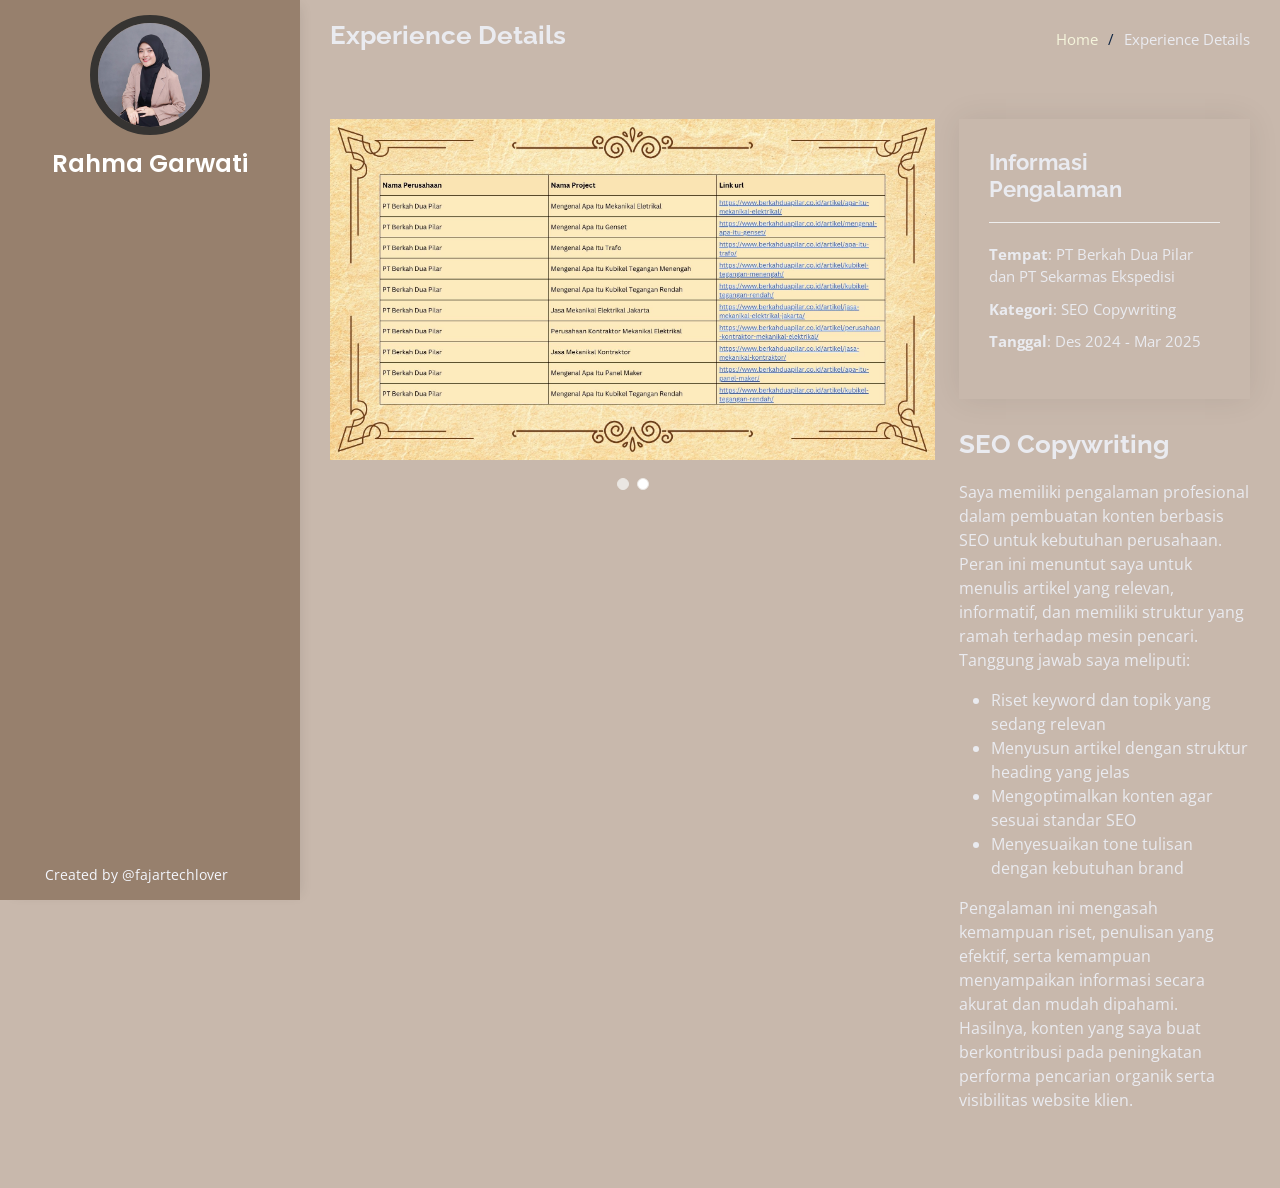
<file: 1.html>
<!DOCTYPE html>
<html lang="en">

<head>
  <meta charset="utf-8">
  <meta content="width=device-width, initial-scale=1.0" name="viewport">

  <title>Rahma Garwati - Pengalaman</title>
  <meta content="" name="description">
  <meta content="" name="keywords">

  <!-- Favicons -->
  <link href="assets/img/profile 1.jpg" rel="icon">

  <!-- Google Fonts -->
  <link href="https://fonts.googleapis.com/css?family=Open+Sans:300,300i,400,400i,600,600i,700,700i|Raleway:300,300i,400,400i,500,500i,600,600i,700,700i|Poppins:300,300i,400,400i,500,500i,600,600i,700,700i" rel="stylesheet">

  <!-- Vendor CSS Files -->
  <link href="assets/vendor/aos/aos.css" rel="stylesheet">
  <link href="assets/vendor/bootstrap/css/bootstrap.min.css" rel="stylesheet">
  <link href="assets/vendor/bootstrap-icons/bootstrap-icons.css" rel="stylesheet">
  <link href="assets/vendor/boxicons/css/boxicons.min.css" rel="stylesheet">
  <link href="assets/vendor/glightbox/css/glightbox.min.css" rel="stylesheet">
  <link href="assets/vendor/swiper/swiper-bundle.min.css" rel="stylesheet">

  <!-- Template Main CSS File -->
  <link href="assets/css/style.css" rel="stylesheet">

</head>

<body>

  <!-- ======= Mobile nav toggle button ======= -->
  <i class="bi bi-list mobile-nav-toggle d-xl-none"></i>

  <!-- ======= Header ======= -->
  <header id="header">
    <div class="d-flex flex-column">

      <div class="profile">
        <img src="assets/img/Profile 1.jpeg" alt="" class="img-fluid rounded-circle">
        <h1 class="text-light"><a href="index.html">Rahma Garwati</a></h1>
        <div class="social-links mt-3 text-center">
          <!-- <a href="#" class="instagram"><i class="bx bxl-instagram"></i></a> -->
          <!-- <a href="https://www.linkedin.com/in/mohamadfajaragung" target="_blank" class="linkedin"><i class="bx bxl-linkedin"></i></a> -->
        </div>
      </div>
      </div>

      <nav id="navbar" class="nav-menu navbar">
        <ul>
    
        </ul>
      </nav><!-- .nav-menu -->
    </div>
  </header><!-- End Header -->

  <main id="main">

    <!-- ======= Breadcrumbs ======= -->
    <section id="breadcrumbs" class="breadcrumbs">
      <div class="container">

        <div class="d-flex justify-content-between align-items-center">
          <h2 class="fw-bold">Experience Details</h2>
          <ol>
            <li><a href="index.html">Home</a></li>
            <li>Experience Details</li>
          </ol>
        </div>

      </div>
    </section><!-- End Breadcrumbs -->

    <!-- ======= Portfolio Details Section ======= -->
    <section id="portfolio-details" class="portfolio-details">
      <div class="container">

        <div class="row gy-4">

          <div class="col-lg-8">
            <div class="portfolio-details-slider swiper">
              <div class="swiper-wrapper align-items-center">

                <div class="swiper-slide">
                  <img src="assets/img/experience/details/1/A (1).jpg" alt="">
                </div>
                <div class="swiper-slide">
                  <img src="assets/img/experience/details/1/A (2).jpg" alt="">
                </div>

              </div>
              <div class="swiper-pagination"></div>
            </div>
          </div>

          <div class="col-lg-4">
            <div class="portfolio-info">
              <h3>Informasi Pengalaman</h3>
              <ul>
                <li><strong>Tempat</strong>: PT Berkah Dua Pilar dan PT Sekarmas Ekspedisi</li>
                <li><strong>Kategori</strong>: SEO Copywriting </li>
                <li><strong>Tanggal</strong>: Des 2024 - Mar 2025</li>
              </ul>
            </div>
            <div class="portfolio-description">
              <h2>SEO Copywriting</h2>
              <p>
                <p>Saya memiliki pengalaman profesional dalam pembuatan konten berbasis SEO untuk kebutuhan perusahaan. 
                  Peran ini menuntut saya untuk menulis artikel yang relevan, informatif, dan memiliki struktur yang ramah terhadap mesin pencari.
                  Tanggung jawab saya meliputi:</p>
                <ul>
                  <li>Riset keyword dan topik yang sedang relevan</li>
                  <li>Menyusun artikel dengan struktur heading yang jelas</li>
                  <li>Mengoptimalkan konten agar sesuai standar SEO</li>
                  <li>Menyesuaikan tone tulisan dengan kebutuhan brand</li>
                </ul>
                <p>
                  Pengalaman ini mengasah kemampuan riset, penulisan yang efektif, serta kemampuan menyampaikan informasi secara akurat dan mudah dipahami. 
                  Hasilnya, konten yang saya buat berkontribusi pada peningkatan performa pencarian organik serta visibilitas website klien.
                </p>
              </p>
            </div>
          </div>

        </div>

      </div>
    </section><!-- End Portfolio Details Section -->

  </main><!-- End #main -->

  <!-- ======= Footer ======= -->
  <footer id="footer">
    <div class="container">
  
        Created by @fajartechlover
      </div>
    </div>
  </footer><!-- End  Footer -->

  <a href="#" class="back-to-top d-flex align-items-center justify-content-center"><i class="bi bi-arrow-up-short"></i></a>

  <!-- Vendor JS Files -->
  <script src="assets/vendor/purecounter/purecounter_vanilla.js"></script>
  <script src="assets/vendor/aos/aos.js"></script>
  <script src="assets/vendor/bootstrap/js/bootstrap.bundle.min.js"></script>
  <script src="assets/vendor/glightbox/js/glightbox.min.js"></script>
  <script src="assets/vendor/isotope-layout/isotope.pkgd.min.js"></script>
  <script src="assets/vendor/swiper/swiper-bundle.min.js"></script>
  <script src="assets/vendor/typed.js/typed.umd.js"></script>
  <script src="assets/vendor/waypoints/noframework.waypoints.js"></script>
  <script src="assets/vendor/php-email-form/validate.js"></script>

  <!-- Template Main JS File -->
  <script src="assets/js/main.js"></script>

</body>

</html>
</file>
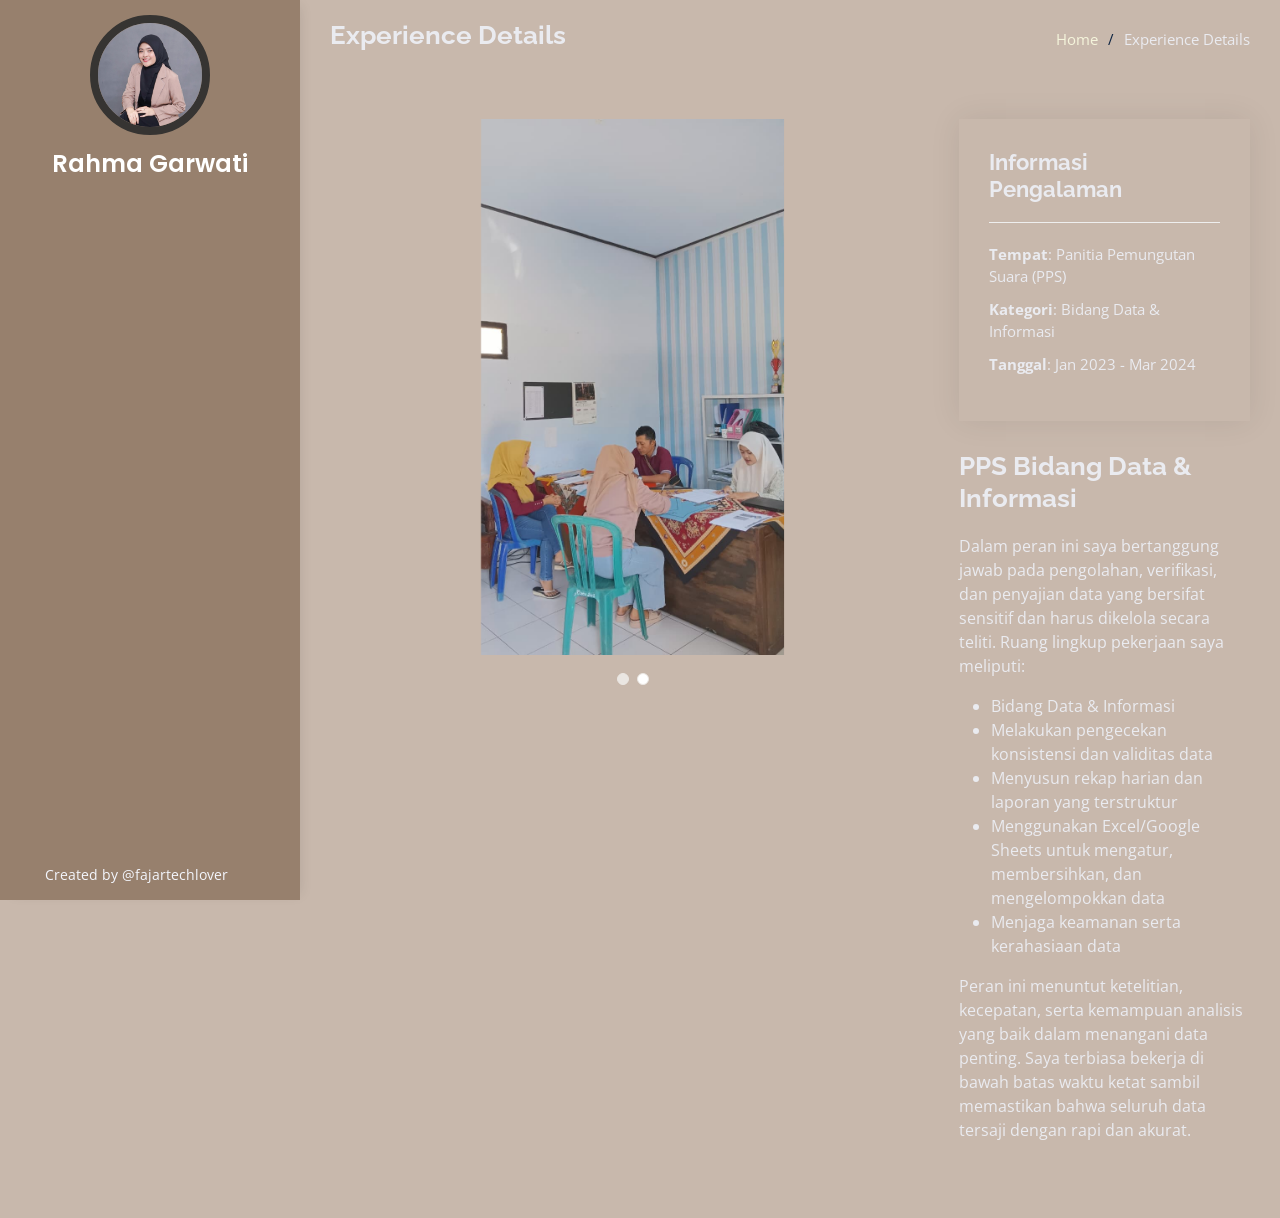
<file: 2.html>
<!DOCTYPE html>
<html lang="en">

<head>
  <meta charset="utf-8">
  <meta content="width=device-width, initial-scale=1.0" name="viewport">

  <title>Rahma Garwati - Pengalaman</title>
  <meta content="" name="description">
  <meta content="" name="keywords">

  <!-- Favicons -->
  <link href="assets/img/profile 1.jpg" rel="icon">

  <!-- Google Fonts -->
  <link href="https://fonts.googleapis.com/css?family=Open+Sans:300,300i,400,400i,600,600i,700,700i|Raleway:300,300i,400,400i,500,500i,600,600i,700,700i|Poppins:300,300i,400,400i,500,500i,600,600i,700,700i" rel="stylesheet">

  <!-- Vendor CSS Files -->
  <link href="assets/vendor/aos/aos.css" rel="stylesheet">
  <link href="assets/vendor/bootstrap/css/bootstrap.min.css" rel="stylesheet">
  <link href="assets/vendor/bootstrap-icons/bootstrap-icons.css" rel="stylesheet">
  <link href="assets/vendor/boxicons/css/boxicons.min.css" rel="stylesheet">
  <link href="assets/vendor/glightbox/css/glightbox.min.css" rel="stylesheet">
  <link href="assets/vendor/swiper/swiper-bundle.min.css" rel="stylesheet">

  <!-- Template Main CSS File -->
  <link href="assets/css/style.css" rel="stylesheet">

</head>

<body>

  <!-- ======= Mobile nav toggle button ======= -->
  <i class="bi bi-list mobile-nav-toggle d-xl-none"></i>

  <!-- ======= Header ======= -->
  <header id="header">
    <div class="d-flex flex-column">

      <div class="profile">
        <img src="assets/img/Profile 1.jpeg" alt="" class="img-fluid rounded-circle">
        <h1 class="text-light"><a href="index.html">Rahma Garwati</a></h1>
        <div class="social-links mt-3 text-center">
          <!-- <a href="#" class="instagram"><i class="bx bxl-instagram"></i></a> -->
          <!-- <a href="https://www.linkedin.com/in/mohamadfajaragung" target="_blank" class="linkedin"><i class="bx bxl-linkedin"></i></a> -->
        </div>
      </div>
      </div>

      <nav id="navbar" class="nav-menu navbar">
        <ul>
    
        </ul>
      </nav><!-- .nav-menu -->
    </div>
  </header><!-- End Header -->

  <main id="main">

    <!-- ======= Breadcrumbs ======= -->
    <section id="breadcrumbs" class="breadcrumbs">
      <div class="container">

        <div class="d-flex justify-content-between align-items-center">
          <h2 class="fw-bold">Experience Details</h2>
          <ol>
            <li><a href="index.html">Home</a></li>
            <li>Experience Details</li>
          </ol>
        </div>

      </div>
    </section><!-- End Breadcrumbs -->

    <!-- ======= Portfolio Details Section ======= -->
    <section id="portfolio-details" class="portfolio-details">
      <div class="container">

        <div class="row gy-4">

          <div class="col-lg-8">
            <div class="portfolio-details-slider swiper">
              <div class="swiper-wrapper align-items-center">

                <div class="swiper-slide d-flex justify-content-center">
                  <img class="img-fluid w-50" src="assets/img/experience/details/2/A (1).jpeg" alt="">
                </div>
                <div class="swiper-slide">
                  <img src="assets/img/experience/details/2/A (2).jpeg" alt="">
                </div>


              </div>
              <div class="swiper-pagination"></div>
            </div>
          </div>

          <div class="col-lg-4">
            <div class="portfolio-info">
              <h3>Informasi Pengalaman</h3>
              <ul>
                <li><strong>Tempat</strong>: Panitia Pemungutan Suara (PPS)</li>
                <li><strong>Kategori</strong>: Bidang Data & Informasi</li>
                <li><strong>Tanggal</strong>: Jan 2023 - Mar 2024</li>
              </ul>
            </div>
            <div class="portfolio-description">
              <h2>PPS Bidang Data & Informasi</h2>
              <p>
                <p>Dalam peran ini saya bertanggung jawab pada pengolahan, verifikasi, dan penyajian 
                  data yang bersifat sensitif dan harus dikelola secara teliti. Ruang lingkup pekerjaan saya meliputi:</p>
                <ul>
                  <li>Bidang Data & Informasi</li>
                  <li>Melakukan pengecekan konsistensi dan validitas data</li>
                  <li>Menyusun rekap harian dan laporan yang terstruktur</li>
                  <li>Menggunakan Excel/Google Sheets untuk mengatur, membersihkan, dan mengelompokkan data</li>
                  <li>Menjaga keamanan serta kerahasiaan data</li>
                </ul>
                <p>Peran ini menuntut ketelitian, kecepatan, serta kemampuan analisis yang baik dalam menangani data penting. 
                  Saya terbiasa bekerja di bawah batas waktu ketat sambil memastikan bahwa seluruh data tersaji dengan rapi dan akurat.</p>
              </p>
            </div>
          </div>

        </div>

      </div>
    </section><!-- End Portfolio Details Section -->

  </main><!-- End #main -->

  <!-- ======= Footer ======= -->
  <footer id="footer">
    <div class="container">
  
        Created by @fajartechlover
      </div>
    </div>
  </footer><!-- End  Footer -->

  <a href="#" class="back-to-top d-flex align-items-center justify-content-center"><i class="bi bi-arrow-up-short"></i></a>

  <!-- Vendor JS Files -->
  <script src="assets/vendor/purecounter/purecounter_vanilla.js"></script>
  <script src="assets/vendor/aos/aos.js"></script>
  <script src="assets/vendor/bootstrap/js/bootstrap.bundle.min.js"></script>
  <script src="assets/vendor/glightbox/js/glightbox.min.js"></script>
  <script src="assets/vendor/isotope-layout/isotope.pkgd.min.js"></script>
  <script src="assets/vendor/swiper/swiper-bundle.min.js"></script>
  <script src="assets/vendor/typed.js/typed.umd.js"></script>
  <script src="assets/vendor/waypoints/noframework.waypoints.js"></script>
  <script src="assets/vendor/php-email-form/validate.js"></script>

  <!-- Template Main JS File -->
  <script src="assets/js/main.js"></script>

</body>

</html>
</file>
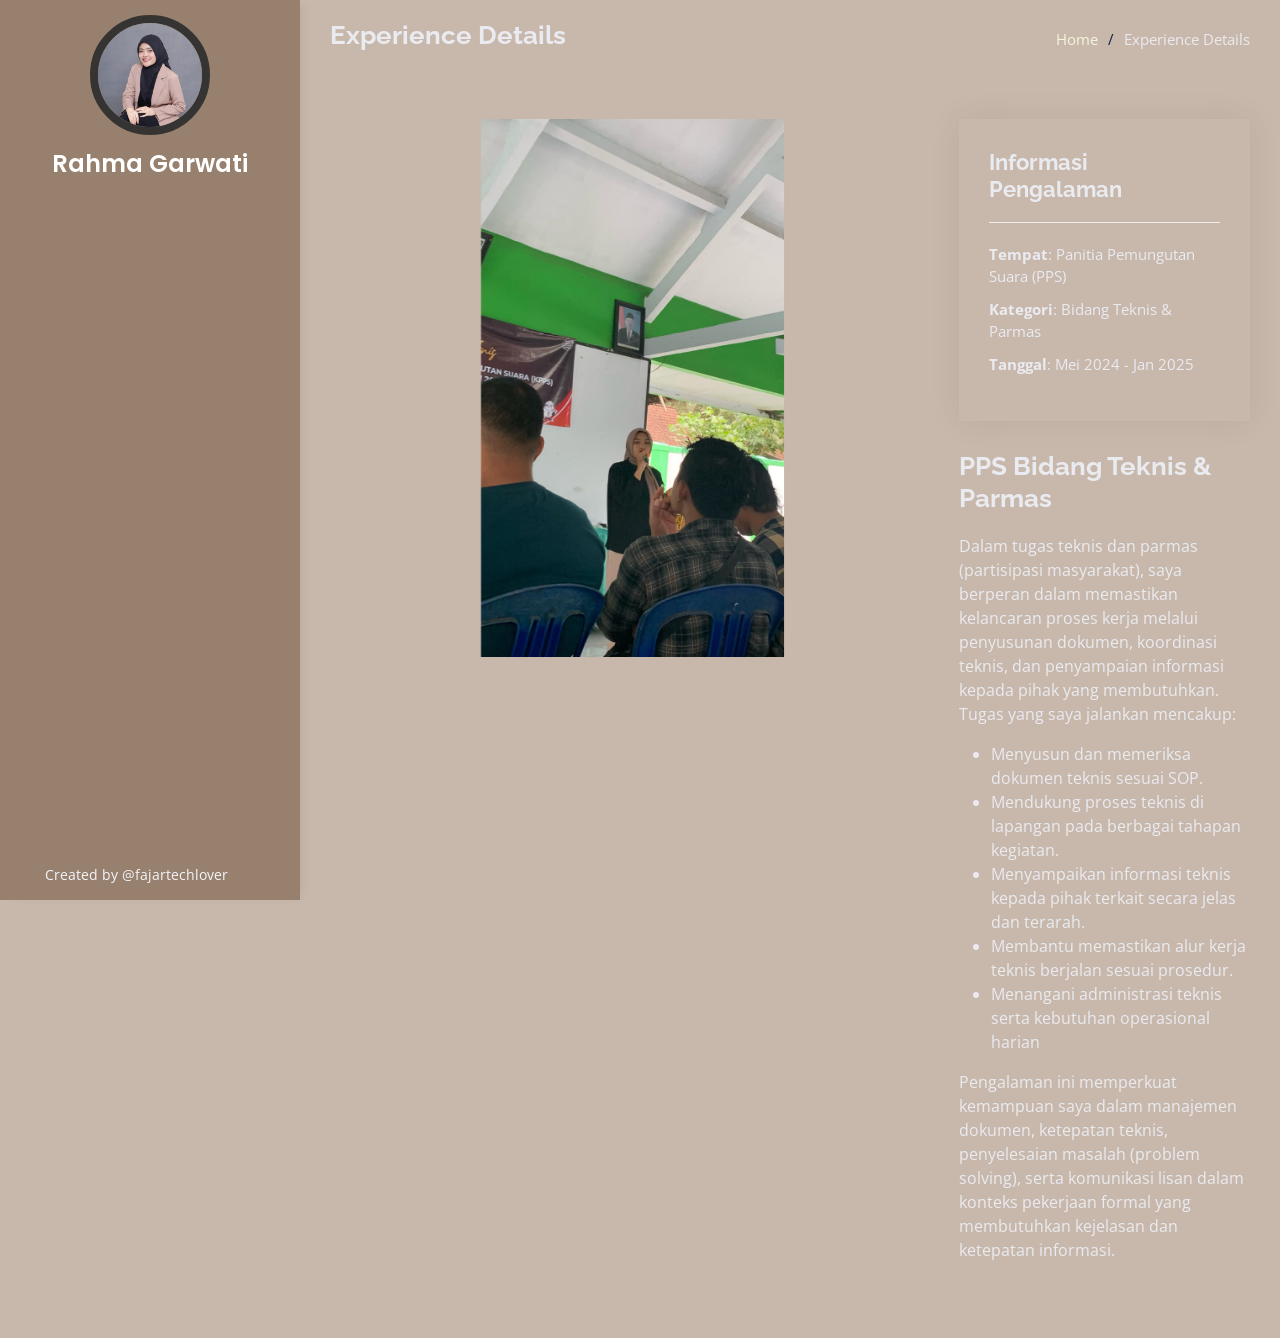
<file: 3.html>
<!DOCTYPE html>
<html lang="en">

<head>
  <meta charset="utf-8">
  <meta content="width=device-width, initial-scale=1.0" name="viewport">

  <title>Rahma Garwati - Pengalaman</title>
  <meta content="" name="description">
  <meta content="" name="keywords">

  <!-- Favicons -->
  <link href="assets/img/Profile 1.jpeg" rel="icon">

  <!-- Google Fonts -->
  <link href="https://fonts.googleapis.com/css?family=Open+Sans:300,300i,400,400i,600,600i,700,700i|Raleway:300,300i,400,400i,500,500i,600,600i,700,700i|Poppins:300,300i,400,400i,500,500i,600,600i,700,700i" rel="stylesheet">

  <!-- Vendor CSS Files -->
  <link href="assets/vendor/aos/aos.css" rel="stylesheet">
  <link href="assets/vendor/bootstrap/css/bootstrap.min.css" rel="stylesheet">
  <link href="assets/vendor/bootstrap-icons/bootstrap-icons.css" rel="stylesheet">
  <link href="assets/vendor/boxicons/css/boxicons.min.css" rel="stylesheet">
  <link href="assets/vendor/glightbox/css/glightbox.min.css" rel="stylesheet">
  <link href="assets/vendor/swiper/swiper-bundle.min.css" rel="stylesheet">

  <!-- Template Main CSS File -->
  <link href="assets/css/style.css" rel="stylesheet">

</head>

<body>

  <!-- ======= Mobile nav toggle button ======= -->
  <i class="bi bi-list mobile-nav-toggle d-xl-none"></i>

  <!-- ======= Header ======= -->
  <header id="header">
    <div class="d-flex flex-column">

      <div class="profile">
        <img src="assets/img/Profile 1.jpeg" alt="" class="img-fluid rounded-circle">
        <h1 class="text-light"><a href="index.html">Rahma Garwati</a></h1>
        <div class="social-links mt-3 text-center">
          <!-- <a href="#" class="instagram"><i class="bx bxl-instagram"></i></a> -->
          <!-- <a href="https://www.linkedin.com/in/mohamadfajaragung" target="_blank" class="linkedin"><i class="bx bxl-linkedin"></i></a> -->
        </div>
      </div>
      </div>

      <nav id="navbar" class="nav-menu navbar">
        <ul>
    
        </ul>
      </nav><!-- .nav-menu -->
    </div>
  </header><!-- End Header -->

  <main id="main">

    <!-- ======= Breadcrumbs ======= -->
    <section id="breadcrumbs" class="breadcrumbs">
      <div class="container">

        <div class="d-flex justify-content-between align-items-center">
          <h2 class="fw-bold">Experience Details</h2>
          <ol>
            <li><a href="index.html">Home</a></li>
            <li>Experience Details</li>
          </ol>
        </div>

      </div>
    </section><!-- End Breadcrumbs -->

    <!-- ======= Portfolio Details Section ======= -->
    <section id="portfolio-details" class="portfolio-details">
      <div class="container">

        <div class="row gy-4">

          <div class="col-lg-8">
            <div class="portfolio-details-slider swiper">
              <div class="swiper-wrapper align-items-center">

                <div class="swiper-slide d-flex justify-content-center">
                  <img class="img-fluid w-50" src="assets/img/experience/details/3/A.jpeg" alt="">
                </div>
     
        
              </div>
              <div class="swiper-pagination"></div>
            </div>
          </div>

          <div class="col-lg-4">
            <div class="portfolio-info">
              <h3>Informasi Pengalaman</h3>
              <ul>
                <li><strong>Tempat</strong>: Panitia Pemungutan Suara (PPS)</li>
                <li><strong>Kategori</strong>: Bidang Teknis & Parmas</li>
                <li><strong>Tanggal</strong>: Mei 2024 - Jan 2025</li>
              </ul>
            </div>
            <div class="portfolio-description">
              <h2>PPS Bidang Teknis & Parmas</h2>
              <p>
                <p>
                  Dalam tugas teknis dan parmas (partisipasi masyarakat), saya berperan dalam memastikan kelancaran 
                  proses kerja melalui penyusunan dokumen, koordinasi teknis, dan penyampaian informasi kepada pihak yang membutuhkan. 
                  Tugas yang saya jalankan mencakup:
                </p>
                <ul>
                  <li>Menyusun dan memeriksa dokumen teknis sesuai SOP.</li>
                  <li>Mendukung proses teknis di lapangan pada berbagai tahapan kegiatan.</li>
                  <li>Menyampaikan informasi teknis kepada pihak terkait secara jelas dan terarah.</li>
                  <li>Membantu memastikan alur kerja teknis berjalan sesuai prosedur.</li>
                  <li>Menangani administrasi teknis serta kebutuhan operasional harian</li>
                </ul>
                <p>
                  Pengalaman ini memperkuat kemampuan saya dalam manajemen dokumen, ketepatan teknis, penyelesaian masalah (problem solving), 
                  serta komunikasi lisan dalam konteks pekerjaan formal yang membutuhkan kejelasan dan ketepatan informasi.
                </p>
              </p>
            </div>
          </div>

        </div>

      </div>
    </section><!-- End Portfolio Details Section -->

  </main><!-- End #main -->

  <!-- ======= Footer ======= -->
  <footer id="footer">
    <div class="container">
  
        Created by @fajartechlover
      </div>
    </div>
  </footer><!-- End  Footer -->

  <a href="#" class="back-to-top d-flex align-items-center justify-content-center"><i class="bi bi-arrow-up-short"></i></a>

  <!-- Vendor JS Files -->
  <script src="assets/vendor/purecounter/purecounter_vanilla.js"></script>
  <script src="assets/vendor/aos/aos.js"></script>
  <script src="assets/vendor/bootstrap/js/bootstrap.bundle.min.js"></script>
  <script src="assets/vendor/glightbox/js/glightbox.min.js"></script>
  <script src="assets/vendor/isotope-layout/isotope.pkgd.min.js"></script>
  <script src="assets/vendor/swiper/swiper-bundle.min.js"></script>
  <script src="assets/vendor/typed.js/typed.umd.js"></script>
  <script src="assets/vendor/waypoints/noframework.waypoints.js"></script>
  <script src="assets/vendor/php-email-form/validate.js"></script>

  <!-- Template Main JS File -->
  <script src="assets/js/main.js"></script>

</body>

</html>
</file>
<file: assets/css/style.css>
body {
  font-family: "Open Sans", sans-serif;
  color: #eaebf0;
  background-color: #c8b8ac;
}

a {
  color: beige  ;
  text-decoration: none;
}

a:hover {
  color: #b4a69b;
  text-decoration: none;
}

h1,
h2,
h3,
h4,
h5,
h6 {
  font-family: "Raleway", sans-serif;
}

/*--------------------------------------------------------------
# Back to top button
--------------------------------------------------------------*/
.back-to-top {
  position: fixed;
  visibility: hidden;
  opacity: 0;
  right: 15px;
  bottom: 15px;
  z-index: 996;
  background: #4a4038;
  width: 40px;
  height: 40px;
  border-radius: 50px;
  transition: all 0.4s;
}

.back-to-top i {
  font-size: 28px;
  color: #fff;
  line-height: 0;
}

.back-to-top:hover {
  background: #5d5146;
  color: #fff;
}

.back-to-top.active {
  visibility: visible;
  opacity: 1;
}

/*--------------------------------------------------------------
# Header
--------------------------------------------------------------*/
#header {
  position: fixed;
  top: 0;
  left: 0;
  bottom: 0;
  width: 300px;
  transition: all ease-in-out 0.5s;
  z-index: 9997;
  transition: all 0.5s;
  padding: 0 15px;
  background: #97806d;
  overflow-y: auto;
  box-shadow: 6px 0 12px -6px rgba(0,0,0,0.10);
}

#header .profile img {
  margin: 15px auto;
  display: block;
  width: 120px;
  border: 8px solid #363432;
}

#header .profile h1 {
  font-size: 24px;
  margin: 0;
  padding: 0;
  font-weight: 600;
  -moz-text-align-last: center;
  text-align-last: center;
  font-family: "Poppins", sans-serif;
}

#header .profile h1 a,
#header .profile h1 a:hover {
  color: #fff;
  text-decoration: none;
}

#header .profile .social-links a {
  font-size: 18px;
  display: inline-block;
  background: #363432;
  color: #fff;
  line-height: 1;
  padding: 8px 0;
  margin-right: 4px;
  border-radius: 50%;
  text-align: center;
  width: 36px;
  height: 36px;
  transition: 0.3s;
}

#header .profile .social-links a:hover {
  background: #eae6e2;
  color: #fff;
  text-decoration: none;
}

#main {
  margin-left: 300px;
}

.container,
.container-fluid {
  padding-left: 30px;
  padding-right: 30px;
}

@media (max-width: 1199px) {
  #header {
    left: -300px;
  }

  #main {
    margin-left: 0;
  }

  .container,
  .container-fluid {
    padding-left: 12px;
    padding-right: 12px;
  }
}

/*--------------------------------------------------------------
# Navigation Menu
--------------------------------------------------------------*/
/* Desktop Navigation */
.nav-menu {
  padding: 30px 0 0 0;
}

.nav-menu * {
  margin: 0;
  padding: 0;
  list-style: none;
}

.nav-menu>ul>li {
  position: relative;
  white-space: nowrap;
}

.nav-menu a,
.nav-menu a:focus {
  display: flex;
  align-items: center;
  color: #7c736c;
  padding: 12px 15px;
  margin-bottom: 8px;
  transition: 0.3s;
  font-size: 15px;
}

.nav-menu a i,
.nav-menu a:focus i {
  font-size: 24px;
  padding-right: 8px;
  color: #a59e99;
}

.nav-menu a:hover,
.nav-menu .active,
.nav-menu .active:focus,
.nav-menu li:hover>a {
  text-decoration: none;
  color: #fff;
}

.nav-menu a:hover i,
.nav-menu .active i,
.nav-menu .active:focus i,
.nav-menu li:hover>a i {
  color: #f0e7df;
}

/* Mobile Navigation */
.mobile-nav-toggle {
  position: fixed;
  right: 15px;
  top: 15px;
  z-index: 9998;
  border: 0;
  font-size: 24px;
  transition: all 0.4s;
  outline: none !important;
  background-color: #a59e99;
  color: #fff;
  width: 40px;
  height: 40px;
  display: inline-flex;
  align-items: center;
  justify-content: center;
  line-height: 0;
  border-radius: 50px;
  cursor: pointer;
}

.mobile-nav-active {
  overflow: hidden;
}

.mobile-nav-active #header {
  left: 0;
}

/*--------------------------------------------------------------
# Hero Section
--------------------------------------------------------------*/
#hero {
  width: 100%;
  height: 100vh;
  background: url("../img/bg.png") top center;
  background-size: cover;
}

#hero:before {
  content: "";
  background: rgba(5, 13, 24, 0.3);
  position: absolute;
  bottom: 0;
  top: 0;
  left: 0;
  right: 0;
  z-index: 1;
}

#hero .hero-container {
  position: relative;
  z-index: 2;
  min-width: 300px;
}

#hero h1 {
  margin: 0 0 10px 0;
  font-size: 64px;
  font-weight: 700;
  line-height: 56px;
  color: #fff;
}

#hero p {
  color: #fff;
  margin-bottom: 50px;
  font-size: 26px;
  font-family: "Poppins", sans-serif;
}

#hero p span {
  color: #fff;
  padding-bottom: 4px;
  letter-spacing: 1px;
  border-bottom: 3px solid #eae6e2;
}

@media (min-width: 1024px) {
  #hero {
    background-attachment: fixed;
  }
}

@media (max-width: 768px) {
  #hero h1 {
    font-size: 28px;
    line-height: 36px;
  }

  #hero h2 {
    font-size: 18px;
    line-height: 24px;
    margin-bottom: 30px;
  }
}

/*--------------------------------------------------------------
# Sections General
--------------------------------------------------------------*/
section {
  padding: 60px 0;
  overflow: hidden;
}

.section-bg {
  background: #fff7ee;
}

.section-title {
  padding-bottom: 30px;
}

.section-title h2 {
  font-size: 32px;
  font-weight: bold;
  margin-bottom: 20px;
  padding-bottom: 20px;
  position: relative;
  color: #504a45;
}

.section-title h2::after {
  content: "";
  position: absolute;
  display: block;
  width: 50px;
  height: 3px;
  background: #e4dcd6;
  bottom: 0;
  left: 0;
}

.section-title p {
  margin-bottom: 0;
  color: rgb(31, 30, 32);
}

/*--------------------------------------------------------------
# About
--------------------------------------------------------------*/
.about .content h2 {
  font-weight: 700;
  font-size: 26px;
  color: #504a45;
  margin-top: 30px;
  margin-bottom: 25px;
}
.about .section-title p {
  color : white;
}

.about .content ul {
  list-style: none;
  padding: 0;
}

.about .content ul li {
  margin-bottom: 20px;
  display: flex;
  align-items: center;
}

.about .content ul strong {
  margin-right: 10px;
}

.about .content ul i {
  font-size: 16px;
  margin-right: 5px;
  color: #504a45;
  line-height: 0;
}

.about .content p:last-child {
  margin-bottom: 0;
}

/*--------------------------------------------------------------
# Facts
--------------------------------------------------------------*/
.facts {
  padding-bottom: 30px;
}

.facts .count-box {
  padding: 30px;
  width: 100%;
}

.facts .count-box i {
  display: block;
  font-size: 44px;
  color: #eae6e2;
  float: left;
  line-height: 0;
}

.facts .count-box span {
  font-size: 48px;
  line-height: 40px;
  display: block;
  font-weight: 700;
  color: #050d18;
  margin-left: 60px;
}

.facts .count-box p {
  padding: 15px 0 0 0;
  margin: 0 0 0 60px;
  font-family: "Raleway", sans-serif;
  font-size: 14px;
  color: #122f57;
}

.facts .count-box a {
  font-weight: 600;
  display: block;
  margin-top: 20px;
  color: #122f57;
  font-size: 15px;
  font-family: "Poppins", sans-serif;
  transition: ease-in-out 0.3s;
}

.facts .count-box a:hover {
  color: #1f5297;
}

/*--------------------------------------------------------------
# Akills
--------------------------------------------------------------*/
.skills .progress {
  height: 60px;
  display: block;
  background: none;
  border-radius: 0;
}

.skills .progress .skill {
  padding: 0;
  margin: 0 0 6px 0;
  text-transform: uppercase;
  display: block;
  font-weight: 600;
  font-family: "Poppins", sans-serif;
  color: #050d18;
}

.skills .progress .skill .val {
  float: right;
  font-style: normal;
}

.skills .progress-bar-wrap {
  background: #dce8f8;
  height: 10px;
}

.skills .progress-bar {
  width: 1px;
  height: 10px;
  transition: 0.9s;
  background-color: #eae6e2;
}

/*--------------------------------------------------------------
# Resume
--------------------------------------------------------------*/
.resume .resume-title {
  font-size: 26px;
  font-weight: 700;
  margin-top: 20px;
  margin-bottom: 20px;
  color: #050d18;
}

.resume .resume-item {
  padding: 0 0 20px 20px;
  margin-top: -2px;
  border-left: 2px solid #1f5297;
  position: relative;
}

.resume .resume-item h4 {
  line-height: 18px;
  font-size: 18px;
  font-weight: 600;
  text-transform: uppercase;
  font-family: "Poppins", sans-serif;
  color: #050d18;
  margin-bottom: 10px;
}

.resume .resume-item h5 {
  font-size: 16px;
  background: #e4edf9;
  padding: 5px 15px;
  display: inline-block;
  font-weight: 600;
  margin-bottom: 10px;
}

.resume .resume-item ul {
  padding-left: 20px;
}

.resume .resume-item ul li {
  padding-bottom: 10px;
}

.resume .resume-item:last-child {
  padding-bottom: 0;
}

.resume .resume-item::before {
  content: "";
  position: absolute;
  width: 16px;
  height: 16px;
  border-radius: 50px;
  left: -9px;
  top: 0;
  background: #fff;
  border: 2px solid #1f5297;
}

/*--------------------------------------------------------------
# Portfolio
--------------------------------------------------------------*/
.portfolio .portfolio-item {
  margin-bottom: 30px;
}

.portfolio #portfolio-flters {
  padding: 0;
  margin: 0 auto 35px auto;
  list-style: none;
  text-align: center;
  background: #fff;
  border-radius: 50px;
  padding: 2px 15px;
}

.portfolio #portfolio-flters li {
  cursor: pointer;
  display: inline-block;
  padding: 10px 15px 8px 15px;
  font-size: 14px;
  font-weight: 600;
  line-height: 1;
  text-transform: uppercase;
  color: #272829;
  margin-bottom: 5px;
  transition: all 0.3s ease-in-out;
}

.portfolio #portfolio-flters li:hover,
.portfolio #portfolio-flters li.filter-active {
  color: #b6a699;
}

.portfolio #portfolio-flters li:last-child {
  margin-right: 0;
}

.portfolio .portfolio-wrap {
  transition: 0.3s;
  border-radius: 10px;
  position: relative;
  overflow: hidden;
  z-index: 1;
}

.portfolio .portfolio-wrap::before {
  content: "";
  background: rgba(255, 255, 255, 0.5);
  position: absolute;
  left: 0;
  right: 0;
  top: 0;
  bottom: 0;
  transition: all ease-in-out 0.3s;
  z-index: 2;
  opacity: 0;
}

.portfolio .portfolio-wrap .portfolio-links {
  opacity: 1;
  left: 0;
  right: 0;
  bottom: -60px;
  z-index: 3;
  position: absolute;
  transition: all ease-in-out 0.3s;
  display: flex;
  justify-content: center;
}

.portfolio .portfolio-wrap .portfolio-links a {
  color: #fff;
  font-size: 28px;
  text-align: center;
  background: #a0938a;
  transition: 0.3s;
  width: 50%;
}

.portfolio .portfolio-wrap .portfolio-links a:hover {
  background: #8c8178;
}

.portfolio .portfolio-wrap .portfolio-links a+a {
  border-left: 1px solid #786e67;
}

.portfolio .portfolio-wrap:hover::before {
  top: 0;
  left: 0;
  right: 0;
  bottom: 0;
  opacity: 1;
}

.portfolio .portfolio-wrap:hover .portfolio-links {
  opacity: 1;
  bottom: 0;
}

/*--------------------------------------------------------------
# Experience
--------------------------------------------------------------*/
.experience .experience-item {
  margin-bottom: 30px;
}

.experience #experience-flters {
  padding: 0;
  margin: 0 auto 35px auto;
  list-style: none;
  text-align: center;
  background: #fff;
  border-radius: 50px;
  padding: 2px 15px;
}

.experience #experience-flters li {
  cursor: pointer;
  display: inline-block;
  padding: 10px 15px 8px 15px;
  font-size: 14px;
  font-weight: 600;
  line-height: 1;
  text-transform: uppercase;
  color: #272829;
  margin-bottom: 5px;
  transition: all 0.3s ease-in-out;
}

.experience #experience-flters li:hover,
.experience #experience-flters li.filter-active {
  color: #eae6e2;
}

.experience #experience-flters li:last-child {
  margin-right: 0;
}

.experience .experience-wrap {
  transition: 0.3s;
  border-radius: 10px;
  position: relative;
  overflow: hidden;
  z-index: 1;
}

.experience .experience-wrap::before {
  content: "";
  background: rgba(255, 255, 255, 0.5);
  position: absolute;
  left: 0;
  right: 0;
  top: 0;
  bottom: 0;
  transition: all ease-in-out 0.3s;
  z-index: 2;
  opacity: 0;
}

.experience .experience-wrap .experience-links {
  opacity: 1;
  left: 0;
  right: 0;
  bottom: -60px;
  z-index: 3;
  position: absolute;
  transition: all ease-in-out 0.3s;
  display: flex;
  justify-content: center;
}

.experience .experience-wrap .experience-links a {
  color: #fff;
  font-size: 28px;
  text-align: center;
  background: rgba(20, 157, 221, 0.75);
  transition: 0.3s;
  width: 50%;
}

.experience .experience-wrap .experience-links a:hover {
  background: rgba(20, 157, 221, 0.95);
}

.experience .experience-wrap .experience-links a+a {
  border-left: 1px solid #37b3ed;
}

.experience .experience-wrap:hover::before {
  top: 0;
  left: 0;
  right: 0;
  bottom: 0;
  opacity: 1;
}

.experience .experience-wrap:hover .experience-links {
  opacity: 1;
  bottom: 0;
}


/* Certificate */
.certificate .portfolio-item {
  margin-bottom: 30px;
}

.certificate #certificate-flters {
  padding: 0;
  margin: 0 auto 35px auto;
  list-style: none;
  text-align: center;
  background: #fff;
  border-radius: 50px;
  padding: 2px 15px;
}

.certificate #certificate-flters li {
  cursor: pointer;
  display: inline-block;
  padding: 10px 15px 8px 15px;
  font-size: 14px;
  font-weight: 600;
  line-height: 1;
  text-transform: uppercase;
  color: #272829;
  margin-bottom: 5px;
  transition: all 0.3s ease-in-out;
}

.certificate #certificate-flters li:hover,
.certificate #certificate-flters li.filter-active {
  color: #b6a699;
}

.certificate #certificate-flters li:last-child {
  margin-right: 0;
}

.certificate .certificate-wrap {
  transition: 0.3s;
  border-radius: 10px;
  position: relative;
  overflow: hidden;
  z-index: 1;
}

.certificate .certificate-wrap::before {
  content: "";
  background: rgba(255, 255, 255, 0.5);
  position: absolute;
  left: 0;
  right: 0;
  top: 0;
  bottom: 0;
  transition: all ease-in-out 0.3s;
  z-index: 2;
  opacity: 0;
}

.certificate .certificate-wrap .certificate-links {
  opacity: 1;
  left: 0;
  right: 0;
  bottom: -60px;
  z-index: 3;
  position: absolute;
  transition: all ease-in-out 0.3s;
  display: flex;
  justify-content: center;
}

.certificate .certificate-wrap .certificate-links a {
  color: #fff;
  font-size: 28px;
  text-align: center;
  background: rgba(20, 157, 221, 0.75);
  transition: 0.3s;
  width: 50%;
}

.certificate .certificate-wrap .certificate-links a:hover {
  background: rgba(20, 157, 221, 0.95);
}

.certificate .certificate-wrap .portfolio-links a+a {
  border-left: 1px solid #37b3ed;
}

.certificate .certificate-wrap:hover::before {
  top: 0;
  left: 0;
  right: 0;
  bottom: 0;
  opacity: 1;
}

.certificate .certificate-wrap:hover .certificate-links {
  opacity: 1;
  bottom: 0;
}
/*--------------------------------------------------------------
# Portfolio Details
--------------------------------------------------------------*/
.portfolio-details {
  padding-top: 40px;
}

.portfolio-details .portfolio-details-slider img {
  width: 100%;
}

.portfolio-details .portfolio-details-slider .swiper-pagination {
  margin-top: 20px;
  position: relative;
}

.portfolio-details .portfolio-details-slider .swiper-pagination .swiper-pagination-bullet {
  width: 12px;
  height: 12px;
  background-color: #fff;
  opacity: 1;
  border: 1px solid #eae6e2;
}

.portfolio-details .portfolio-details-slider .swiper-pagination .swiper-pagination-bullet-active {
  background-color: #eae6e2;
}

.portfolio-details .portfolio-info {
  padding: 30px;
  box-shadow: 0px 0 30px rgba(5, 13, 24, 0.08);
}

.portfolio-details .portfolio-info h3 {
  font-size: 22px;
  font-weight: 700;
  margin-bottom: 20px;
  padding-bottom: 20px;
  border-bottom: 1px solid #eee;
}

.portfolio-details .portfolio-info ul {
  list-style: none;
  padding: 0;
  font-size: 15px;
}

.portfolio-details .portfolio-info ul li+li {
  margin-top: 10px;
}

.portfolio-details .portfolio-description {
  padding-top: 30px;
}

.portfolio-details .portfolio-description h2 {
  font-size: 26px;
  font-weight: 700;
  margin-bottom: 20px;
}

.portfolio-details .portfolio-description p {
  padding: 0;
}

/*--------------------------------------------------------------
# Services
--------------------------------------------------------------*/
.services .icon-box {
  margin-bottom: 20px;
}

.services .icon {
  float: left;
  display: flex;
  align-items: center;
  justify-content: center;
  width: 54px;
  height: 54px;
  background: #eae6e2;
  border-radius: 50%;
  transition: 0.5s;
  border: 1px solid #eae6e2;
}

.services .icon i {
  color: #fff;
  font-size: 24px;
  line-height: 0;
}

.services .icon-box:hover .icon {
  background: #fff;
}

.services .icon-box:hover .icon i {
  color: #eae6e2;
}

.services .title {
  margin-left: 80px;
  font-weight: 700;
  margin-bottom: 15px;
  font-size: 18px;
}

.services .title a {
  color: #343a40;
}

.services .title a:hover {
  color: #eae6e2;
}

.services .description {
  margin-left: 80px;
  line-height: 24px;
  font-size: 14px;
}

/*--------------------------------------------------------------
# Testimonials
--------------------------------------------------------------*/
.testimonials .testimonials-carousel,
.testimonials .testimonials-slider {
  overflow: hidden;
}

.testimonials .testimonial-item {
  box-sizing: content-box;
  text-align: center;
  min-height: 320px;
}

.testimonials .testimonial-item .testimonial-img {
  width: 90px;
  border-radius: 50%;
  margin: 0 auto;
}

.testimonials .testimonial-item h3 {
  font-size: 18px;
  font-weight: bold;
  margin: 10px 0 5px 0;
  color: #111;
}

.testimonials .testimonial-item h4 {
  font-size: 14px;
  color: #999;
  margin: 0;
}

.testimonials .testimonial-item .quote-icon-left,
.testimonials .testimonial-item .quote-icon-right {
  color: #c3e8fa;
  font-size: 26px;
}

.testimonials .testimonial-item .quote-icon-left {
  display: inline-block;
  left: -5px;
  position: relative;
}

.testimonials .testimonial-item .quote-icon-right {
  display: inline-block;
  right: -5px;
  position: relative;
  top: 10px;
}

.testimonials .testimonial-item p {
  font-style: italic;
  margin: 0 15px 15px 15px;
  padding: 20px;
  background: #fff;
  position: relative;
  margin-bottom: 35px;
  border-radius: 6px;
  box-shadow: 0px 2px 15px rgba(0, 0, 0, 0.1);
}

.testimonials .testimonial-item p::after {
  content: "";
  width: 0;
  height: 0;
  border-top: 20px solid #fff;
  border-right: 20px solid transparent;
  border-left: 20px solid transparent;
  position: absolute;
  bottom: -20px;
  left: calc(50% - 20px);
}

.testimonials .swiper-pagination {
  margin-top: 20px;
  position: relative;
}

.testimonials .swiper-pagination .swiper-pagination-bullet {
  width: 12px;
  height: 12px;
  background-color: #fff;
  opacity: 1;
  border: 1px solid #eae6e2;
}

.testimonials .swiper-pagination .swiper-pagination-bullet-active {
  background-color: #eae6e2;
}

/*--------------------------------------------------------------
# Contact
--------------------------------------------------------------*/
.contact {
  padding-bottom: 130px;
}

.contact .info {
  padding: 30px;
  background: #fff;
  width: 100%;
  box-shadow: 0 0 24px 0 rgba(0, 0, 0, 0.12);
}

.contact .info i {
  font-size: 20px;
  color: #eae6e2;
  float: left;
  width: 44px;
  height: 44px;
  background: #c0b098;
  display: flex;
  justify-content: center;
  align-items: center;
  border-radius: 50px;
  transition: all 0.3s ease-in-out;
}

.contact .info h4 {
  padding: 0 0 0 60px;
  font-size: 22px;
  font-weight: 600;
  margin-bottom: 5px;
  color: #050d18;
}

.contact .info p {
  padding: 0 0 10px 60px;
  margin-bottom: 20px;
  font-size: 14px;
  color: #173b6c;
}

.contact .info .email p {
  padding-top: 5px;
}

.contact .info .social-links {
  padding-left: 60px;
}

.contact .info .social-links a {
  font-size: 18px;
  display: inline-block;
  background: #333;
  color: #fff;
  line-height: 1;
  padding: 8px 0;
  border-radius: 50%;
  text-align: center;
  width: 36px;
  height: 36px;
  transition: 0.3s;
  margin-right: 10px;
}

.contact .info .social-links a:hover {
  background: #eae6e2;
  color: #fff;
}

.contact .info .email:hover i,
.contact .info .address:hover i,
.contact .info .phone:hover i {
  background: #eae6e2;
  color: #fff;
}

.contact .php-email-form {
  width: 100%;
  padding: 30px;
  background: #fff;
  box-shadow: 0 0 24px 0 rgba(0, 0, 0, 0.12);
}

.contact .php-email-form .form-group {
  padding-bottom: 8px;
}

.contact .php-email-form .validate {
  display: none;
  color: red;
  margin: 0 0 15px 0;
  font-weight: 400;
  font-size: 13px;
}

.contact .php-email-form .error-message {
  display: none;
  color: #fff;
  background: #ed3c0d;
  text-align: left;
  padding: 15px;
  font-weight: 600;
}

.contact .php-email-form .error-message br+br {
  margin-top: 25px;
}

.contact .php-email-form .sent-message {
  display: none;
  color: #fff;
  background: #18d26e;
  text-align: center;
  padding: 15px;
  font-weight: 600;
}

.contact .php-email-form .loading {
  display: none;
  background: #fff;
  text-align: center;
  padding: 15px;
}

.contact .php-email-form .loading:before {
  content: "";
  display: inline-block;
  border-radius: 50%;
  width: 24px;
  height: 24px;
  margin: 0 10px -6px 0;
  border: 3px solid #18d26e;
  border-top-color: #eee;
  animation: animate-loading 1s linear infinite;
}

.contact .php-email-form .form-group {
  margin-bottom: 15px;
}

.contact .php-email-form label {
  padding-bottom: 8px;
}

.contact .php-email-form input,
.contact .php-email-form textarea {
  border-radius: 0;
  box-shadow: none;
  font-size: 14px;
}

.contact .php-email-form input {
  height: 44px;
}

.contact .php-email-form textarea {
  padding: 10px 15px;
}

.contact .php-email-form button[type=submit] {
  background: #eae6e2;
  border: 0;
  padding: 10px 24px;
  color: #fff;
  transition: 0.4s;
  border-radius: 4px;
}

.contact .php-email-form button[type=submit]:hover {
  background: #37b3ed;
}

@keyframes animate-loading {
  0% {
    transform: rotate(0deg);
  }

  100% {
    transform: rotate(360deg);
  }
}

/*--------------------------------------------------------------
# Breadcrumbs
--------------------------------------------------------------*/
.breadcrumbs {
  padding: 20px 0;
  /* background: #f9f9f9; */
  background-color: #c8b8ac ;
}

.breadcrumbs h2 {
  font-size: 26px;
  font-weight: 300;
}

.breadcrumbs ol {
  display: flex;
  flex-wrap: wrap;
  list-style: none;
  padding: 0;
  margin: 0;
  font-size: 15px;
}

.breadcrumbs ol li+li {
  padding-left: 10px;
}

.breadcrumbs ol li+li::before {
  display: inline-block;
  padding-right: 10px;
  color: #0e2442;
  content: "/";
}

@media (max-width: 768px) {
  .breadcrumbs .d-flex {
    display: block !important;
  }

  .breadcrumbs ol {
    display: block;
  }

  .breadcrumbs ol li {
    display: inline-block;
  }
}

/*--------------------------------------------------------------
# Footer
--------------------------------------------------------------*/
#footer {
  padding: 15px;
  color: #f4f6fd;
  font-size: 14px;
  position: fixed;
  left: 0;
  bottom: 0;
  width: 300px;
  z-index: 9999;
  background: #97806d;
}

#footer .copyright {
  text-align: center;
}

#footer .credits {
  padding-top: 5px;
  text-align: center;
  font-size: 13px;
  color: #eaebf0;
}

@media (max-width: 1199px) {
  #footer {
    position: static;
    width: auto;
    padding-right: 20px 15px;
  }
}
</file>
